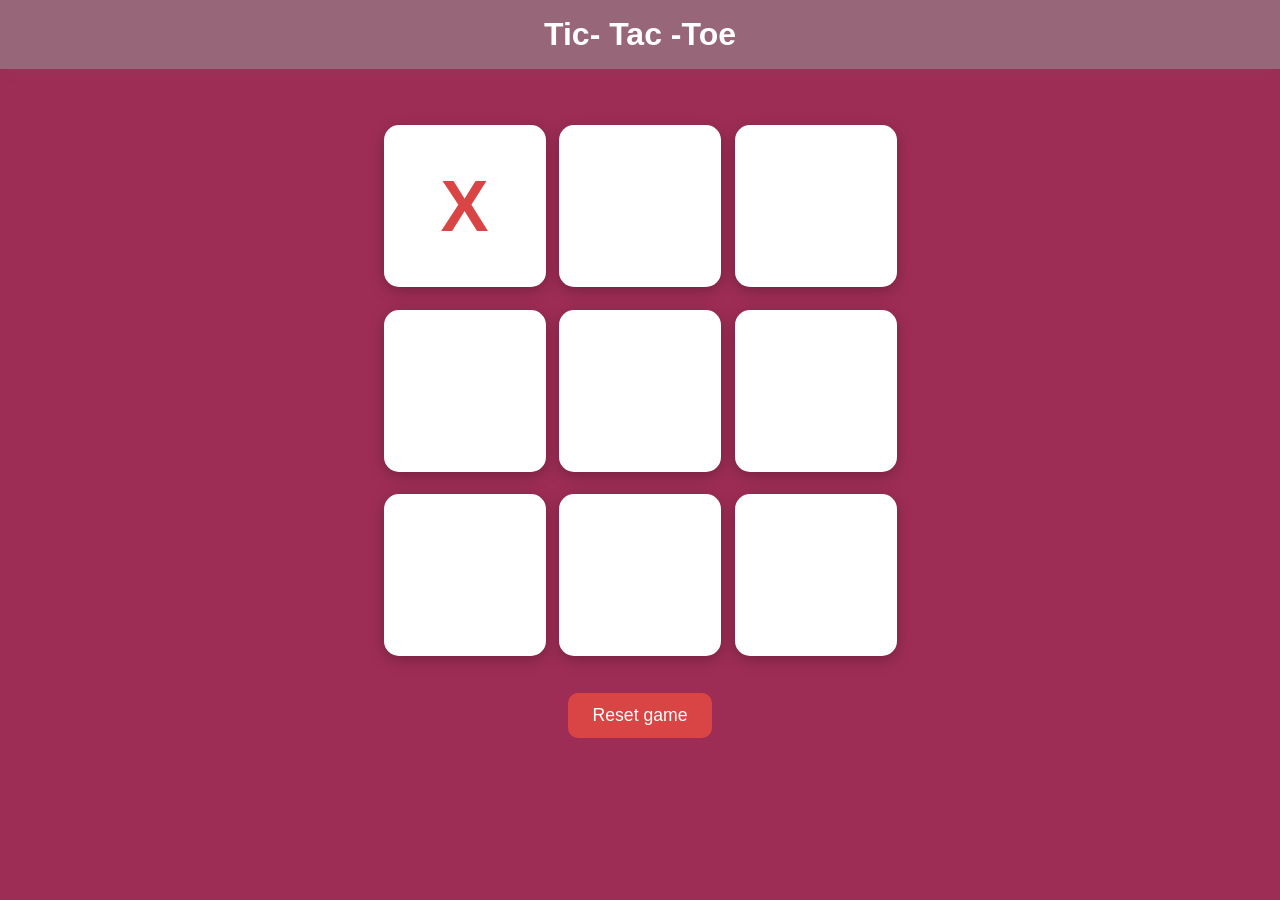
<file: index.html>
<!DOCTYPE html>
<html lang="en">

<head>
    <meta charset="UTF-8">
    <meta name="viewport" content="width=device-width, initial-scale=1.0">
    <title>Tic Tac Toe</title>
    <link rel="stylesheet" href="style.css">
</head>
<body>
    <div class="msg-container hide">
        <p id="msg">Winner</p>
        <button id="new-btn">New game</button>

    </div>
    <main>
        <h1> Tic- Tac -Toe</h1>
        <div class="container">
            <div class="game ">
                <button class="box">X</button>
                <button class="box"></button>
                <button class="box"></button>
                <button class="box"></button>
                <button class="box"></button>
                <button class="box"></button>
                <button class="box"></button>
                <button class="box"></button>
                <button class="box"></button>
            </div>
            <button id="reset-btn"> Reset game</button>
        </div>
    </main>
    <script src="../do.js"></script>
</body>
</html>
</file>
<file: style.css>
*{
    margin:0;
    padding:0;
    box-sizing:border-box;
}

body{
    background-color: rgb(158, 45, 85);
    text-align:center;
    font-family: 'Gill Sans', 'Gill Sans MT', Calibri, 'Trebuchet MS', sans-serif;
}
h1{
    background: rgb(151, 102, 120);
    color:white;
    padding:1rem;
    box-shadow:0 3px 10px rgba(107, 89, 89, 0.2);
}

.container{
    height:80vh;
    display:flex;
    flex-direction:column;
    justify-content:center;
    align-items:center;
    gap:2rem;
}

.game{
    height:60vmin;
    width:60vmin;
    display:flex;
    flex-wrap:wrap;
    justify-content:center;
    align-items:center;
    gap:1.5vmin;
}

.box{
    height:18vmin;
    width:18vmin;
    border:none;
    border-radius:15px;
    background:white;
    font-size:8vmin;
    font-weight:bold;
    color:#d94545;
    cursor:pointer;
    transition:0.3s;
    box-shadow:0 4px 15px rgba(0,0,0,0.25);
}

.box:hover{
    transform:scale(1.05);
    background:#f7f7f7;
}

#reset-btn,
#new-btn{
    padding:12px 25px;
    font-size:1.1rem;
    border:none;
    border-radius:10px;
    background:#d94545;
    color:white;
    cursor:pointer;
    transition:0.3s;
}

#reset-btn:hover,
#new-btn:hover{
    background:#b83030;
    transform:scale(1.05);
}

#msg{
    color:white;
    font-size:5vmin;
    font-weight:bold;
}

.msg-container{
    height:100vh;
    width:100%;
    position:fixed;
    top:0;
    left:0;
    background:rgba(0,0,0,0.8);
    display:flex;
    justify-content:center;
    align-items:center;
    flex-direction:column;
    gap:2rem;
    z-index:100;
}

.hide{
    display:none;
}
</file>
